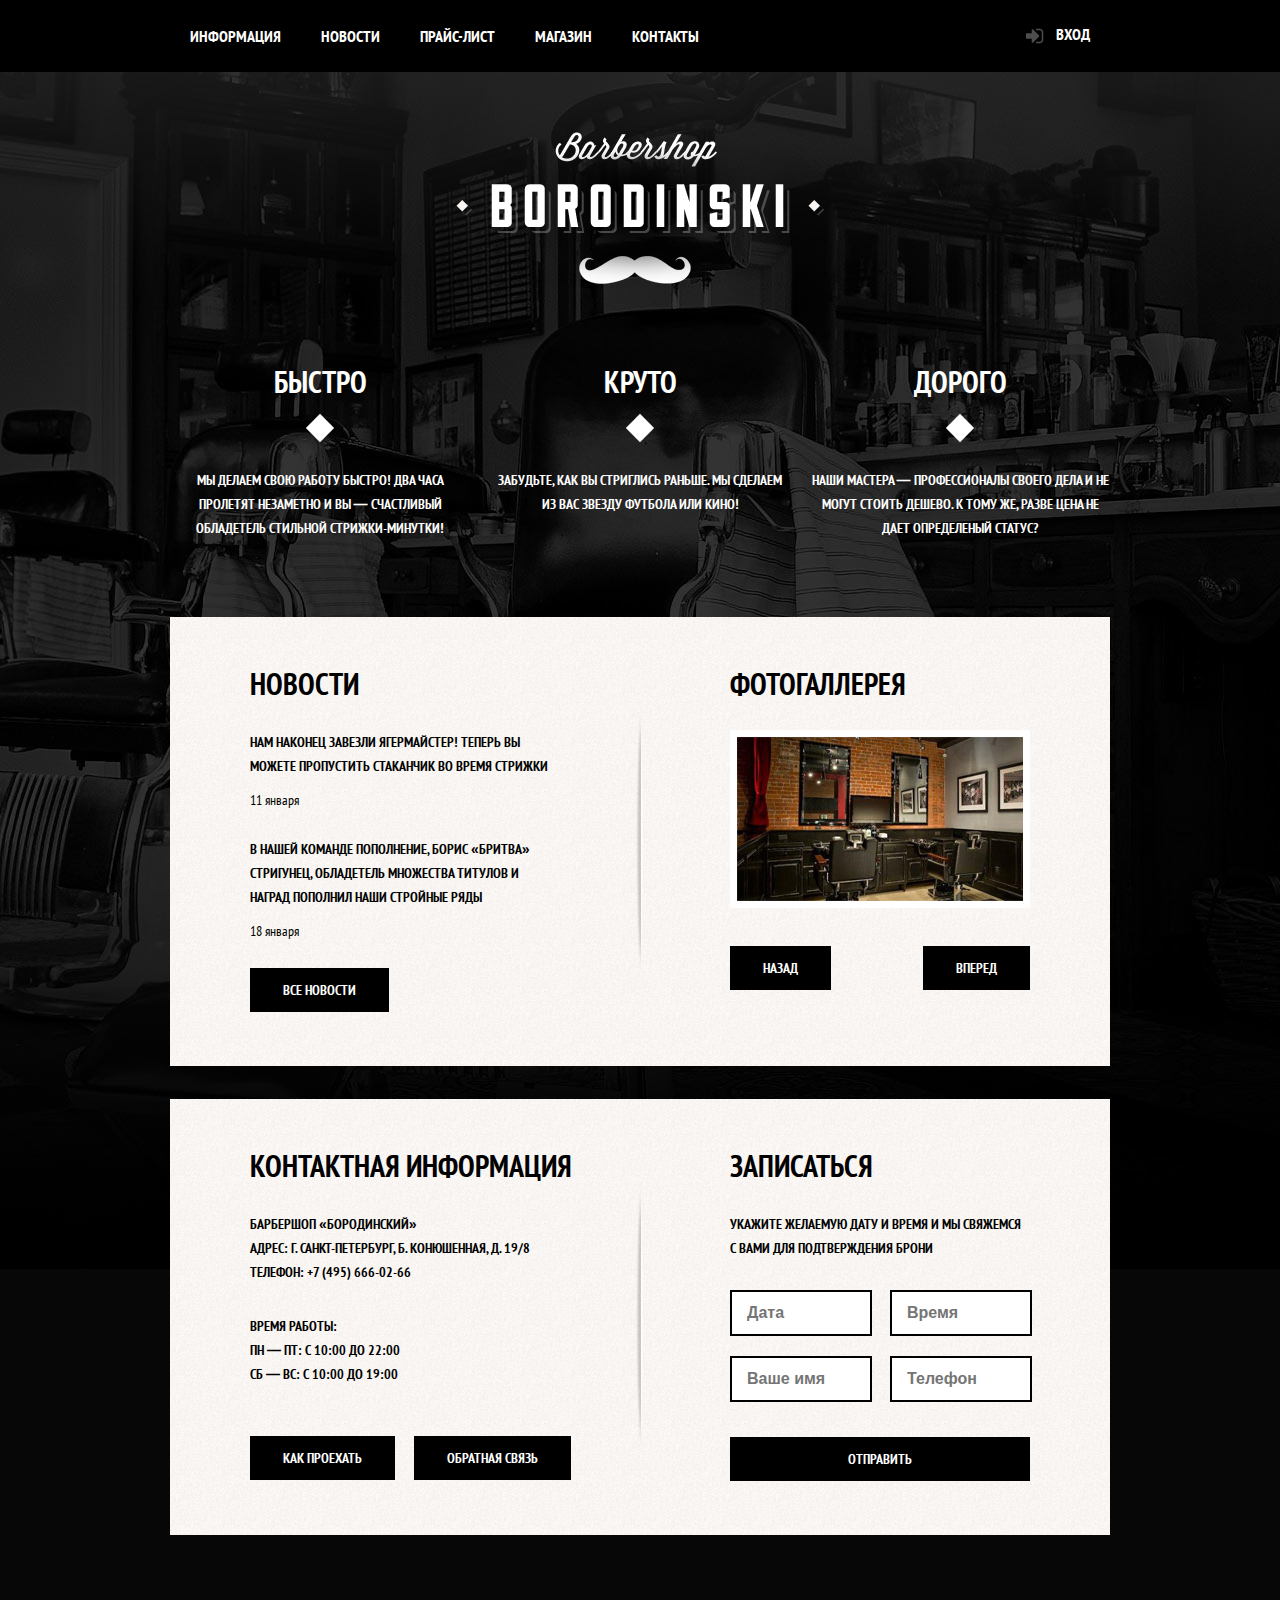
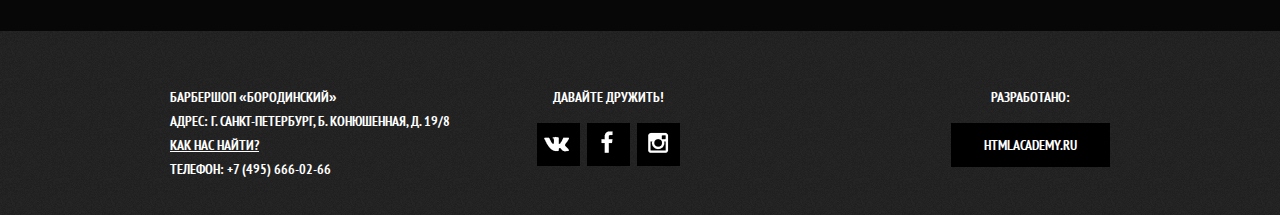
<file: index.html>
<!DOCTYPE html>
<html>
	<head>
	<meta charset="utf-8">
	<title>Барбершоп "Бородинский"</title>
	<link href="normalize.css" rel="stylesheet">
	<link href="style.css" rel="stylesheet">

	</head>
	<body>
		<header class="main-header">
			<div class="container">
				<nav class="main-navigation">
					<ul>
						<li>
							<a href="#">Информация</a>
						</li>
						<li>
							<a href="#">Новости</a>
						</li>
						<li>
							<a href="price.html">Прайс-лист</a>
						</li>
						<li>
							<a href="shop.html">Магазин</a>
						</li>
						<li>
							<a href="#">Контакты</a>
						</li>
					</ul>
				</nav>
				<div class="user-block">
				<a href="#" class="login">Вход</a>
				</div>
			</div>
		</header>
		<main class="container">
			<div class="index-logo">
				<img src="img/index-logo.png" width="368" height="204" alt="logo">
			</div>
			<section class="features">
				<div class="features-item">
				<b class="features-name">Быстро</b>
				<p>МЫ ДЕЛАЕМ СВОЮ РАБОТУ БЫСТРО! ДВА ЧАСА ПРОЛЕТЯТ НЕЗАМЕТНО И ВЫ — СЧАСТЛИВЫЙ ОБЛАДЕТЕЛЬ СТИЛЬНОЙ СТРИЖКИ-МИНУТКИ!</p>
				</div>
				<div class="features-item">
				<b class="features-name">Круто</b>
				<p>ЗАБУДЬТЕ, КАК ВЫ СТРИГЛИСЬ РАНЬШЕ.
МЫ СДЕЛАЕМ ИЗ ВАС ЗВЕЗДУ ФУТБОЛА ИЛИ КИНО!</p>
				</div>
				<div class="features-item">
				<b class="features-name">Дорого</b>
				<p>НАШИ МАСТЕРА — ПРОФЕССИОНАЛЫ СВОЕГО ДЕЛА И НЕ МОГУТ СТОИТЬ ДЕШЕВО. К ТОМУ ЖЕ, РАЗВЕ ЦЕНА НЕ ДАЕТ ОПРЕДЕЛЕНЫЙ СТАТУС?</p>
				</div>
			</section>
			<div class="index-content">
				<div class="index-content-left">
					<h2 class="index-content-title">Новости</h2>
					<ul class="news-preview">
						<li>
							<p>НАМ НАКОНЕЦ ЗАВЕЗЛИ ЯГЕРМАЙСТЕР! ТЕПЕРЬ ВЫ МОЖЕТЕ ПРОПУСТИТЬ СТАКАНЧИК ВО ВРЕМЯ СТРИЖКИ</p>
							<time datetime="2016-01-11">11 января</time>
						</li>
						<li>
							<p>В НАШЕЙ КОМАНДЕ ПОПОЛНЕНИЕ, БОРИС «БРИТВА» СТРИГУНЕЦ, ОБЛАДЕТЕЛЬ МНОЖЕСТВА ТИТУЛОВ И НАГРАД ПОПОЛНИЛ НАШИ СТРОЙНЫЕ РЯДЫ</p>
							<time datetime="2016-01-18">18 января</time>
						</li>
					</ul>
					<a href="#" class="btn" >Все новости</a>
				</div>
				<div class="index-content-right">
					<h2 class="index-content-title">Фотогаллерея</h2>
					<div class="gallery ">
					<figure class="gallery-content">
						<a href="#"><img src="img/index-photo.jpg" width="286" height="164" alt=""></a>
						
					</figure>
					<button type="button" class="btn gallery-prev">Назад</button>
					<button type="button" class="btn gallery-next">Вперед</button> 
					</div>
				</div>
			</div>
			<div class="index-content">
				<div class="index-content-left">
					<h2 class="index-content-title">Контактная информация</h2>
					<div class="index-contact">
					<p>
					БАРБЕРШОП «БОРОДИНСКИЙ» <br>
					АДРЕС: Г. САНКТ-ПЕТЕРБУРГ, Б. КОНЮШЕННАЯ, Д. 19/8 <br>
					ТЕЛЕФОН: +7 (495) 666-02-66
					</p>
					<p class="ll">
					ВРЕМЯ РАБОТЫ: <br>
					ПН — ПТ: С 10:00 ДО 22:00 <br>
					СБ — ВС: С 10:00 ДО 19:00
					</p>
					</div>
					<a href="#" class="btn" id="button-map">Как проехать</a>
					<a href="#" class="btn" >Обратная связь</a>
				</div>
				<div class="index-content-right">
					<h2 class="index-content-title">Записаться</h2>
					<p>УКАЖИТЕ ЖЕЛАЕМУЮ ДАТУ И ВРЕМЯ И МЫ СВЯЖЕМСЯ С ВАМИ ДЛЯ ПОДТВЕРЖДЕНИЯ БРОНИ</p>
					<form class="appointment-form" action="" method="post">
						<input type="text" name="date" value="" placeholder="Дата">
						<input type="text" name="time" value="" placeholder="Время">
						<input type="text" name="name" value="" placeholder="Ваше имя">
						<input type="tel" name="phone" value="" placeholder="Телефон">
						<button type="submit" class="btn">Отправить</button>
					</form>
				</div>
			</div>
		</main>
		<footer class="footer main-footer">
			<div class="container">
				<section class="footer-contacts">
				БАРБЕРШОП «БОРОДИНСКИЙ» <br>
				АДРЕС: Г. САНКТ-ПЕТЕРБУРГ, Б. КОНЮШЕННАЯ, Д. 19/8 <br>
				<a href="#">КАК НАС НАЙТИ?</a> <br>
				ТЕЛЕФОН: +7 (495) 666-02-66
				</section>
				<section class="footer-social">
				<p>Давайте дружить!</p>
				<a class="social-btn social-btn-vk" href="#"></a>
				<a class="social-btn social-btn-fb" href="#"></a>
				<a class="social-btn social-btn-inst" href="#"></a>
				</section>
				<section class="footer-copyright">
				<p>Разработано:</p>
				<a class="btn" href="#">Htmlacademy.ru</a>
				</section>
			</div>
		</footer>
		<div class="modal-content">
			<button type="button" class="modal-content-close" title="Закрыть">Закрыть</button>
			<h2 class="modal-content-title">ЛИЧНЫЙ КАБИНЕТ</h2>
			<p>ВВедите пожалуйста свой логин и пароль</p>
			<form class="login-form" action="#">
				<input type="text" name="login" value="" placeholder="Логин" class="icon-user">
				<input type="password" name="password" value="" placeholder="Пароль" class="icon-password">
				<label for="rememberid" class="shop-checkbox login-checkbox"><input id="rememberid" name="remember" type="checkbox" value=""><span class="checkbox-indicator"></span>Запомнить меня</label>
				<a class="forgot-pass" href="#">Забыл пароль</a>
				<button class="btn">Войти</button>
			</form>
		</div>
		
		<div class="modal-content-map">
			<button type="button" class="modal-content-close" title="Закрыть">Закрыть</button>
			<iframe src="https://www.google.com/maps/embed?pb=!1m18!1m12!1m3!1d1998.59894241237!2d30.32089461568238!3d59.93879686904838!2m3!1f0!2f0!3f0!3m2!1i1024!2i768!4f13.1!3m3!1m2!1s0x4696310fca5ba729%3A0xea9c53d4493c879f!2z0JHQvtC70YzRiNCw0Y8g0JrQvtC90Y7RiNC10L3QvdCw0Y8g0YPQuy4sIDE5LCDQodCw0L3QutGCLdCf0LXRgtC10YDQsdGD0YDQsywgMTkxMTg2!5e0!3m2!1sru!2sru!4v1506169071640" width="766" height="561" frameborder="0" style="border:0" allowfullscreen></iframe>
		</div>
		<div class="modal-overlay"></div>
			<script src="js/script.js"></script>
	</body>
</html>
</file>
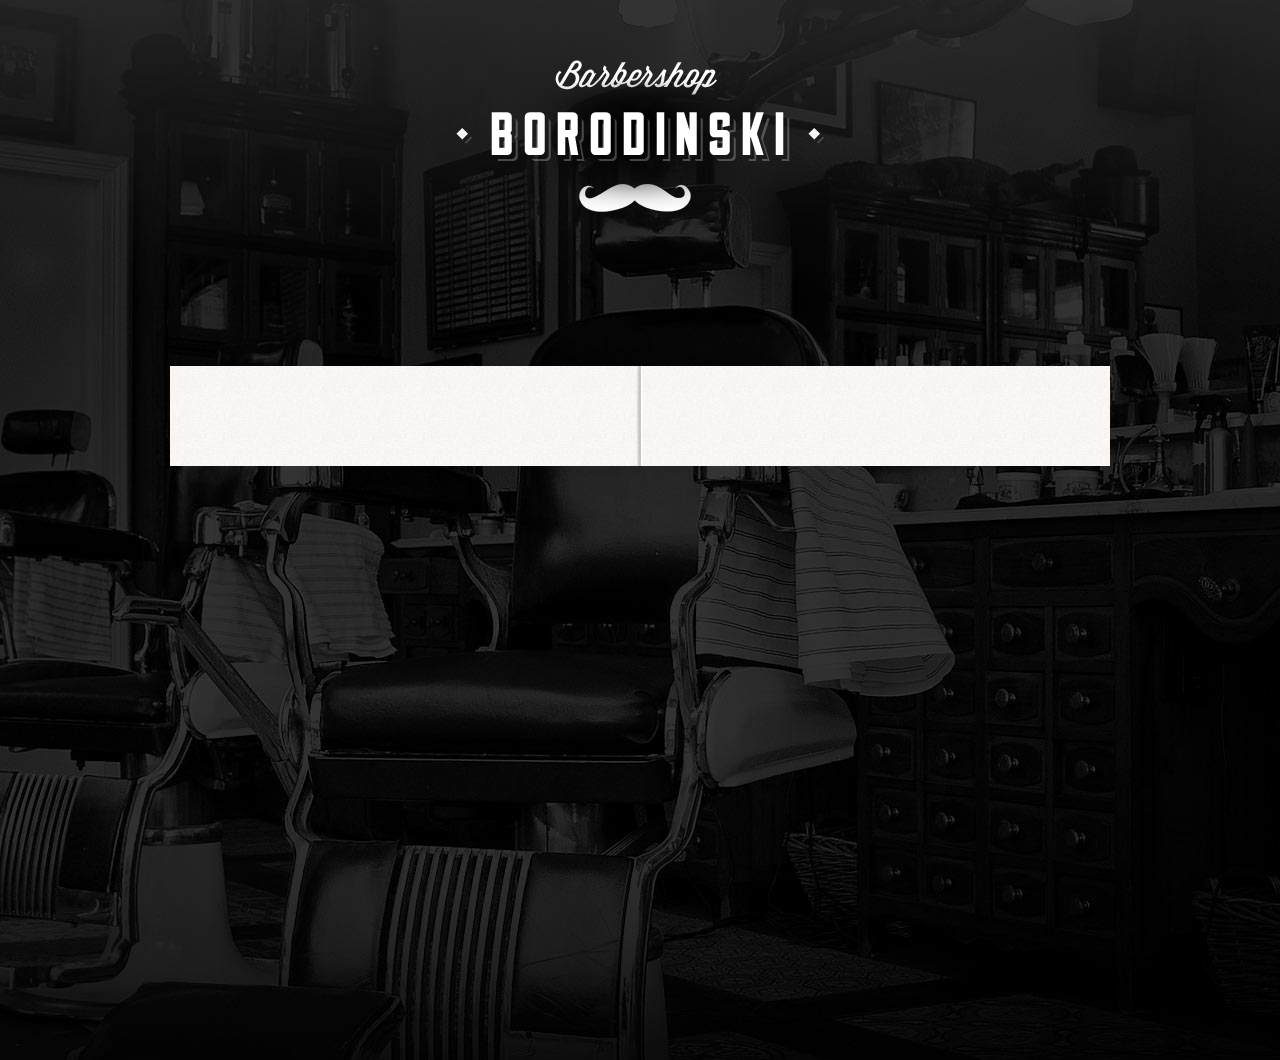
<file: index2.html>
<!DOCTYPE html>
<html>
<head>
	<meta charset="utf-8">
	<title>Барбершоп "Бородинский"</title>
	<link href="style.css" rel="stylesheet">
	</head>
	<body>
		<header class="main-header">
			<div class="container">
				<nav class="main-navigation">
					
				</nav>
				<div class="user-block">
				
				</div>
			</div>
		</header>
		<main class="container">
			<div class="index-logo">
				<img src="img/index-logo.png" width="368" height="204" alt="logo">
			</div>
			<section class="features">
				<div class="features-item">
				
				</div>
				<div class="features-item">
				
				</div>
				<div class="features-item">
				
				</div>
			</section>
			<div class="index-content">
				<div class="index-content-left">
					
				</div>
				<div class="index-content-right">
					
				</div>
			</div>
		</main>
	</body>	
</html>
</file>
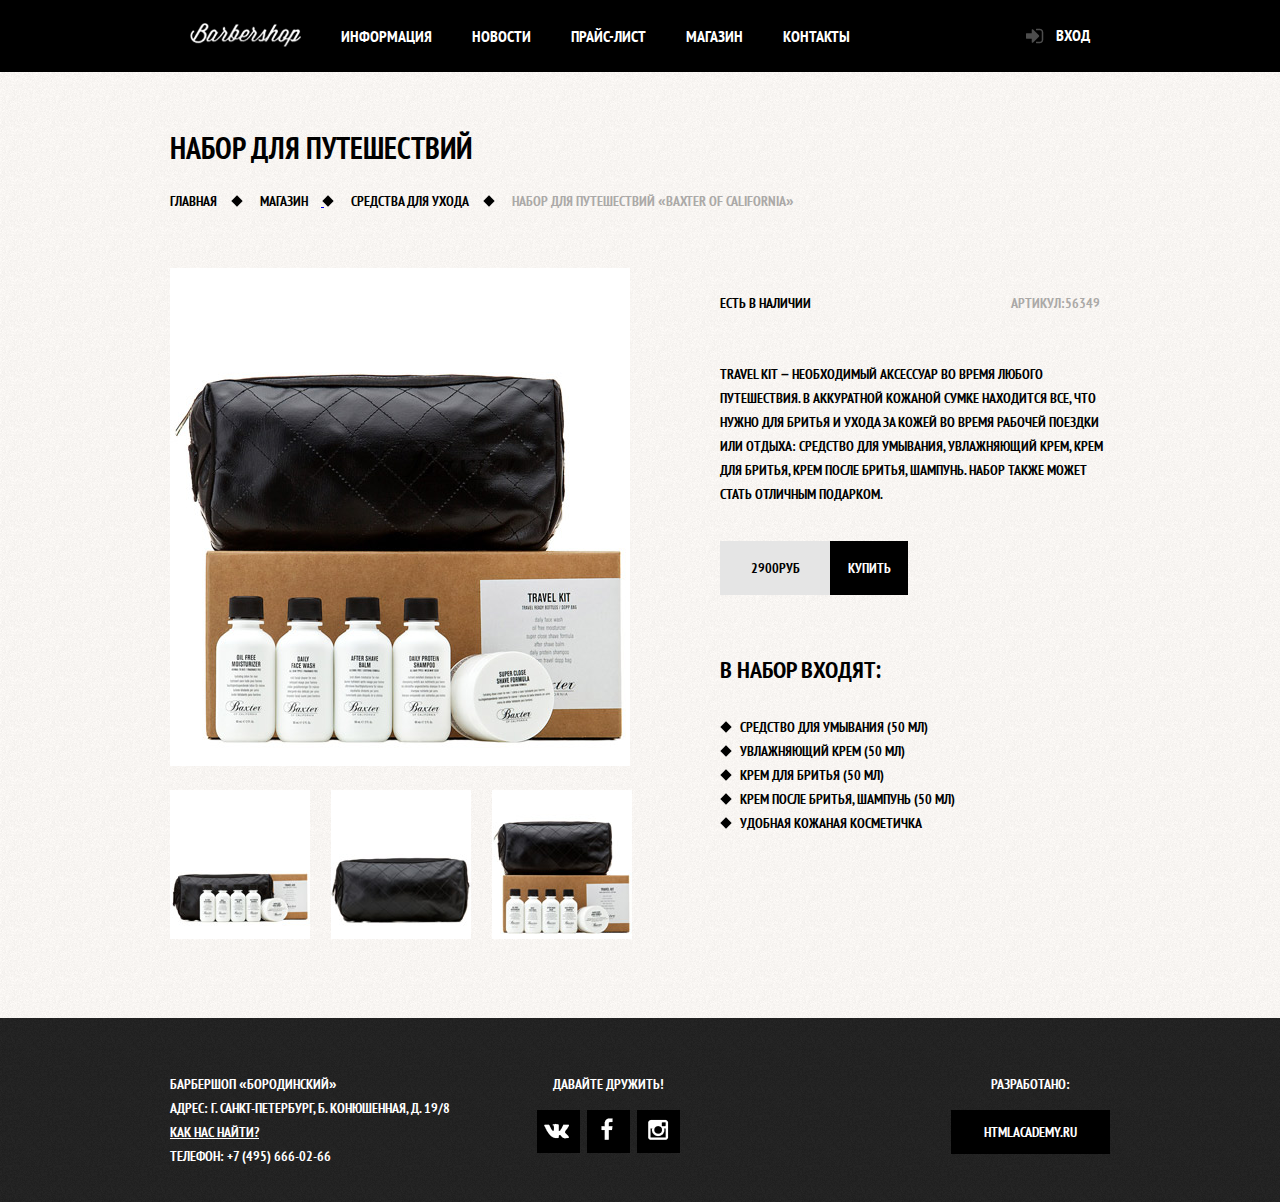
<file: item.html>
<!DOCTYPE html>
<html>
	<html>
	<head>
	<meta charset="utf-8">
	<title>Барбершоп "Бородинский"</title>
	<link href="style.css" rel="stylesheet">
	</head>
	<body class="inner-page">
		<header class="main-header">
			<div class="container">
				<nav class="main-navigation">
				<a href="index.html" class="navigation-logo"><img src="img/item-logo.png" width="111" height="24"></a>
				<ul>
					<li>
						<a href="#">Информация</a>
					</li>
					<li>
						<a href="#">Новости</a>
					</li>
					<li>
						<a href="price.html">Прайс-лист</a>
					</li>
					<li>
						<a href="shop.html">Магазин</a>						
					</li>
					<li>
						<a href="#">Контакты</a>
					</li>
				</ul>
				</nav>
				<div class="user-block">
				<a href="#" class="login">Вход</a>
				</div>
			</div>
		</header>
		<main class="container">
		<div class="inner-page-title">
				<h1>Набор  для путешествий</h1>
				<ul class="breadcrumbs">
					<li>
						<a href="index.html">Главная</a>
					</li>
					<li >
						<a href="shop.html">Магазин</span>
					</li>
					<li>
						<a href="shop.html">Средства для ухода</a>
					</li>
					<li class="current">
						набор для путешествий «Baxter of California»
					</li>
				</ul>
			</div>
			<div class="inner-content">
				<div class="inner-content-left inner-content-left-item">
				<div class="inner-content-block">
					<img class="item-photo item-photo-big" src="img/item-big.jpg">
					<img class="item-photo item-photo-small" src="img/small-1.jpg">
					<img class="item-photo item-photo-small" src="img/small-2.jpg">
					<img class="item-photo item-photo-small" src="img/small-3.jpg">
					</div>
				</div>
				<div class="inner-content-right inner-content-right-item">
				
					<div class="item-info">
						<span class="item-available">Есть в наличии</span>
						<span class="item-code">Артикул:56349</span>
					</div>
						<p>Travel Kit – необходимый аксессуар во время любого путешествия. 
						В аккуратной кожаной сумке находится все, что нужно для бритья и ухода за кожей во время рабочей поездки или отдыха: 
						средство для умывания, увлажняющий крем, крем для бритья, крем после бритья, шампунь. 
						Набор также может стать отличным подарком.</p>
					<div class="btn-item">
						<span class="price">2900руб</span>
						<a href="#"  class="btn btn-buy">Купить</a>
					</div>
				
					
						<h2  class="inner-content-title">В набор входят:</h2>
						<ul class="inner-custom-ul small-custom-ul">
							<li >Средство для умывания (50 мл)</li>
							<li >Увлажняющий крем (50 мл)</li>
							<li >Крем для бритья (50 мл)</li>
							<li >Крем после бритья, шампунь (50 мл)</li>
							<li >Удобная кожаная косметичка</li>
						</ul>
				
					
				</div>
			</div>
		</main>
		<footer class="footer">
			<div class="container">
				<section class="footer-contacts">
				БАРБЕРШОП «БОРОДИНСКИЙ» <br>
				АДРЕС: Г. САНКТ-ПЕТЕРБУРГ, Б. КОНЮШЕННАЯ, Д. 19/8 <br>
				<a href="#">КАК НАС НАЙТИ?</a> <br>
				ТЕЛЕФОН: +7 (495) 666-02-66
				</section>
				<section class="footer-social">
				<p>Давайте дружить!</p>
				<a class="social-btn social-btn-vk" href="#"></a>
				<a class="social-btn social-btn-fb" href="#"></a>
				<a class="social-btn social-btn-inst" href="#"></a>
				</section>
				<section class="footer-copyright">
				<p>Разработано:</p>
				<a class="btn" href="#">Htmlacademy.ru</a>
				</section>
			</div>
		</footer>
	</body>
</html>
</file>
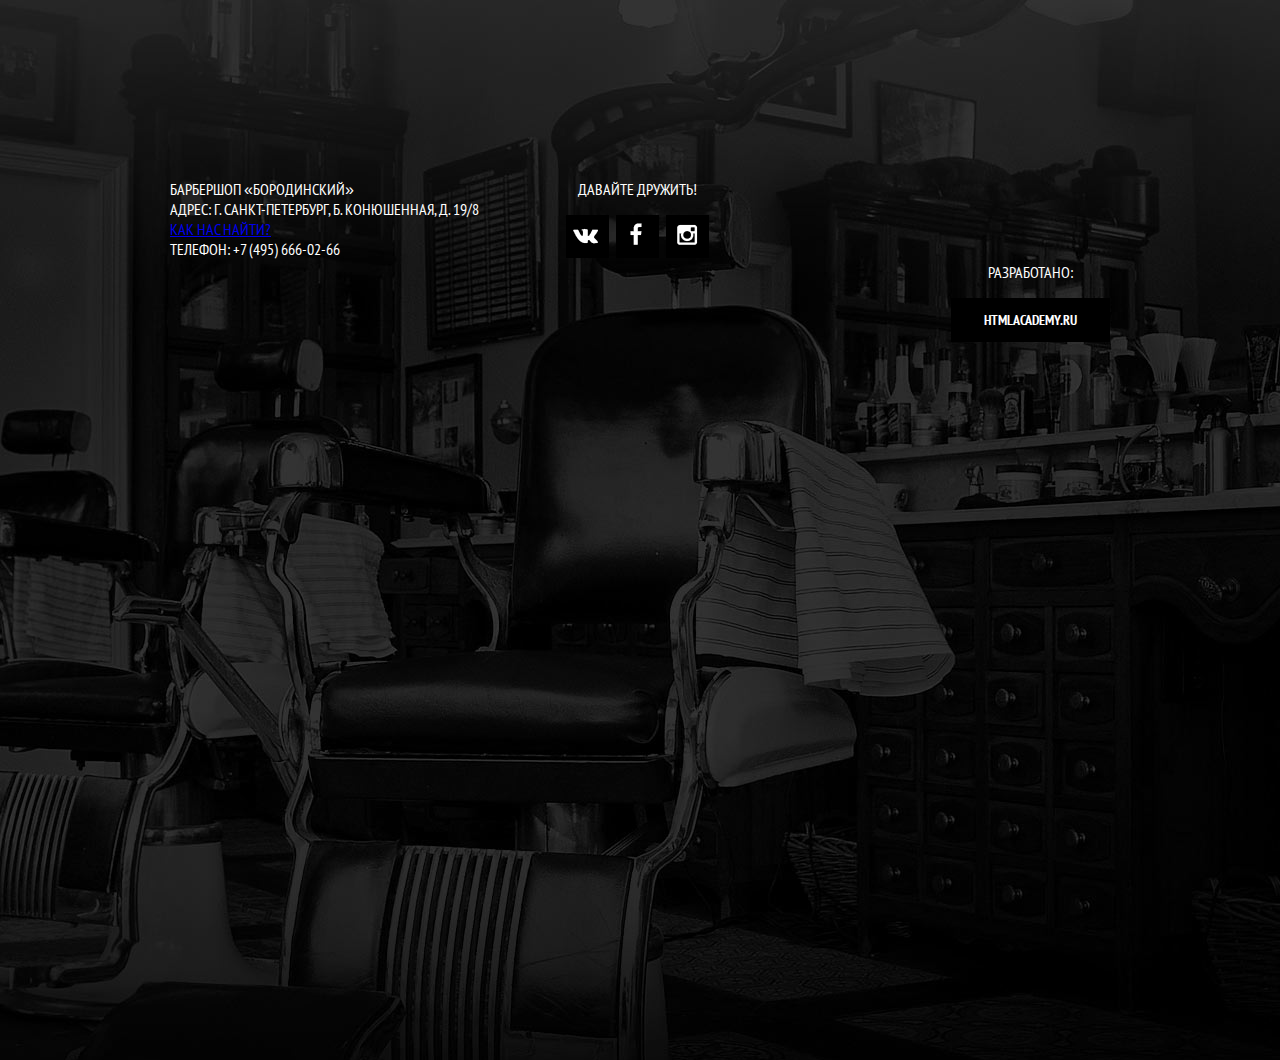
<file: item2.html>
<!DOCTYPE html>
<html>
	<head>
	<meta charset="utf-8">
	<title>Барбершоп "Бородинский"</title>
	<link href="style.css" rel="stylesheet">
	</head>
	<body>
		<header class="main-header">
			<div class="container">
				
				<nav class="main-navigation">
					
				</nav>
				<div class="user-block">
				
				</div>
			</div>
		</header>
		<main class="container">
			<div class="pre-content">
				
				
			</div>
			<div class="item-content">
				<div class="item-content-left">
					
				</div>
				<div class="item-content-right">
					<div class="item-info">
						
					
					</div>
					<div class="item-contains">
					
					</div>
					
				</div>
			</div>
		</main>
		<footer class="main-footer item-footer">
			<div class="container">
				<section class="footer-contacts">
				БАРБЕРШОП «БОРОДИНСКИЙ» <br>
				АДРЕС: Г. САНКТ-ПЕТЕРБУРГ, Б. КОНЮШЕННАЯ, Д. 19/8 <br>
				<a href="#">КАК НАС НАЙТИ?</a> <br>
				ТЕЛЕФОН: +7 (495) 666-02-66
				</section>
				<section class="footer-social">
				<p>Давайте дружить!</p>
				<a class="social-btn social-btn-vk" href="#"></a>
				<a class="social-btn social-btn-fb" href="#"></a>
				<a class="social-btn social-btn-inst" href="#"></a>
				</section>
				<section class="footer-copyright">
				<p>Разработано:</p>
				<a class="btn" href="#">Htmlacademy.ru</a>
				</section>
			</div>
		</footer>
	</body>
</html>
</file>
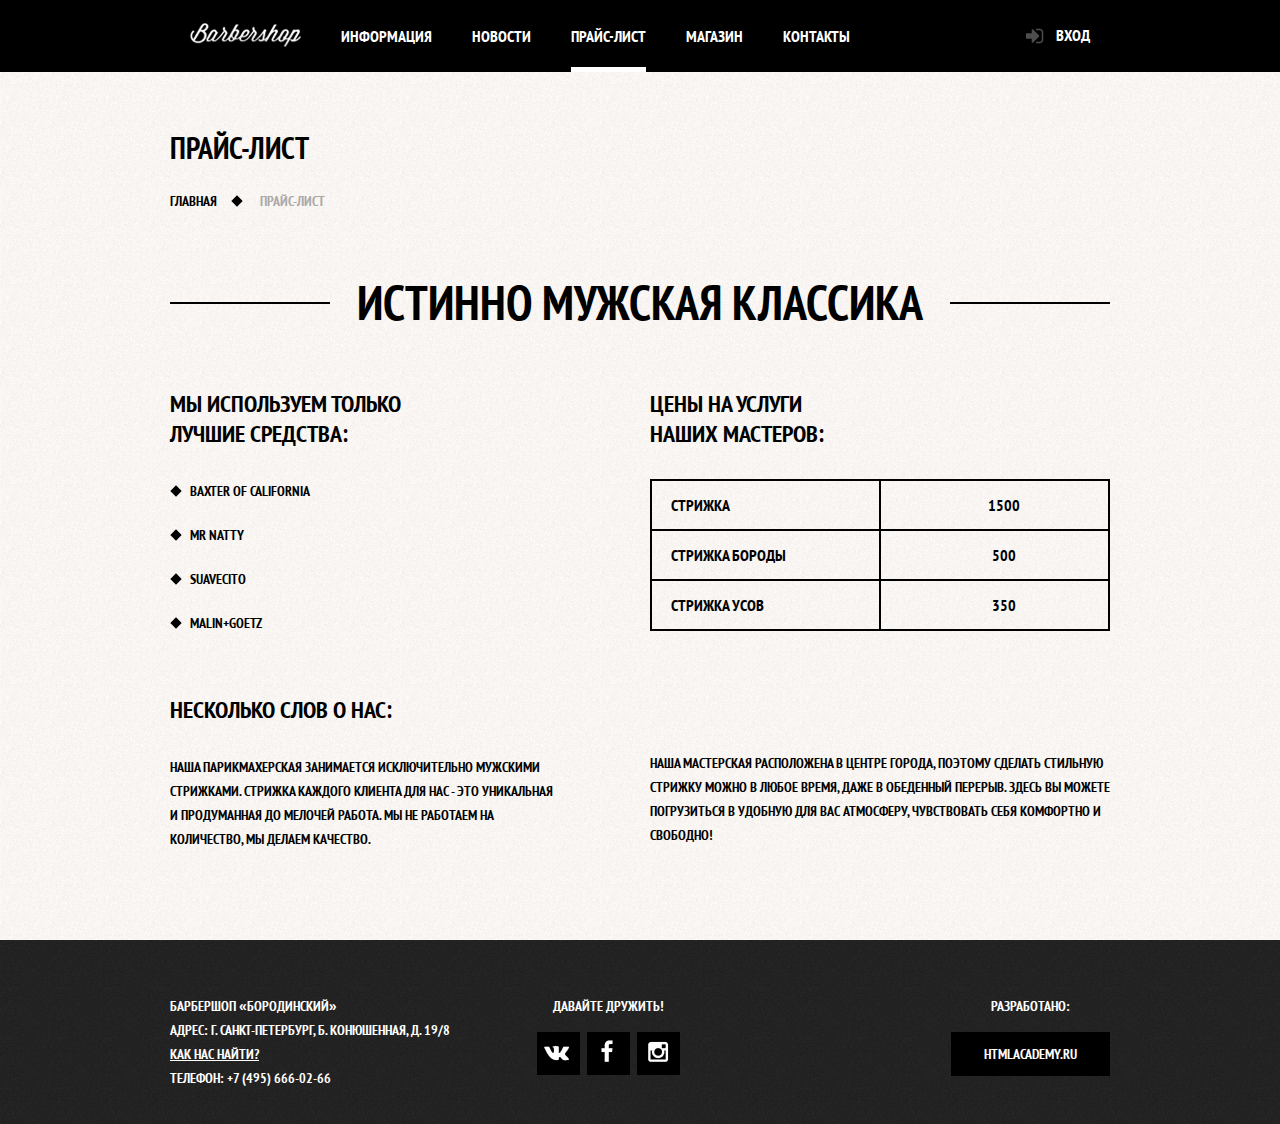
<file: price.html>
<!DOCTYPE html>
<html>
	<head>
	<meta charset="utf-8">
	<title>Барбершоп "Бородинский"</title>
	<link href="style.css" rel="stylesheet">
	</head>
	<body class="inner-page">
		<header class="main-header">
			<div class="container">
				<nav class="main-navigation">
				<a href="index.html" class="navigation-logo"><img src="img/item-logo.png" width="111" height="24"></a>
				<ul>
					<li>
						<a href="#">Информация</a>
					</li>
					<li>
						<a href="#">Новости</a>
					</li>
					<li class="active">
						<span >Прайс-лист</span>
					</li>
					<li>
						<a href="shop.html">Магазин</a>						
					</li>
					<li>
						<a href="#">Контакты</a>
					</li>
				</ul>
				</nav>
				<div class="user-block">
				<a href="#" class="login">Вход</a>
				</div>
			</div>
		</header>
		<main class="container">
			<div class="inner-page-title">
				<h1>Прайс-лист</h1>
				<ul class="breadcrumbs">
					<li>
						<a href="index.html">Главная</a>
					</li>
					<li class="current">
						Прайс-лист
					</li>
				</ul>
			</div>
			<div class="inner-content">
				<div class="big-heading">
					<h2>Истинно мужская классика</h2>
				</div>
				<div class="inner-content-left">
			
						<h2 class="inner-content-title">МЫ ИСПОЛЬЗУЕМ ТОЛЬКО <br>ЛУЧШИЕ СРЕДСТВА:</h2>
					<ul class="inner-custom-ul">
						<li>Baxter of California</li>
						<li>Mr Natty</li>
						<li>Suavecito</li>
						<li>Malin+Goetz</li>
					</ul>
					
					
						<h2 class="inner-content-title">НЕСКОЛЬКО СЛОВ О НАС:</h2>
						<p>Наша парикмахерская занимается исключительно мужскими стрижками. 
						Стрижка каждого клиента для нас - это уникальная и продуманная до мелочей работа.
						Мы не работаем на количество, мы делаем качество.</p>
				
				</div>
				<div class="inner-content-right">
				
					<h2 class="inner-content-title">ЦЕНЫ НА УСЛУГИ<br> НАШИХ МАСТЕРОВ:</h2>
					<table class="page-table">
						<tr><td>СТРИЖКА</td><td>1500</td></tr>
						<tr><td>СТРИЖКА бороды</td><td>500</td></tr>
						<tr><td>СТРИЖКА усов</td><td>350</td></tr>
					</table>
					<p>Наша мастерская расположена в центре города, поэтому сделать стильную стрижку можно в любое время, 
					даже в обеденный перерыв. Здесь вы можете погрузиться в удобную для вас атмосферу, чувствовать 
					себя комфортно и свободно!</p>
					
				</div>
			</div>
		</main>
		<footer class="footer">
			<div class="container">
				<section class="footer-contacts">
				БАРБЕРШОП «БОРОДИНСКИЙ» <br>
				АДРЕС: Г. САНКТ-ПЕТЕРБУРГ, Б. КОНЮШЕННАЯ, Д. 19/8 <br>
				<a href="#">КАК НАС НАЙТИ?</a> <br>
				ТЕЛЕФОН: +7 (495) 666-02-66
				</section>
				<section class="footer-social">
				<p>Давайте дружить!</p>
				<a class="social-btn social-btn-vk" href="#"></a>
				<a class="social-btn social-btn-fb" href="#"></a>
				<a class="social-btn social-btn-inst" href="#"></a>
				</section>
				<section class="footer-copyright">
				<p>Разработано:</p>
				<a class="btn" href="#">Htmlacademy.ru</a>
				</section>
			</div>
		</footer>
	</body>
</html>
</file>
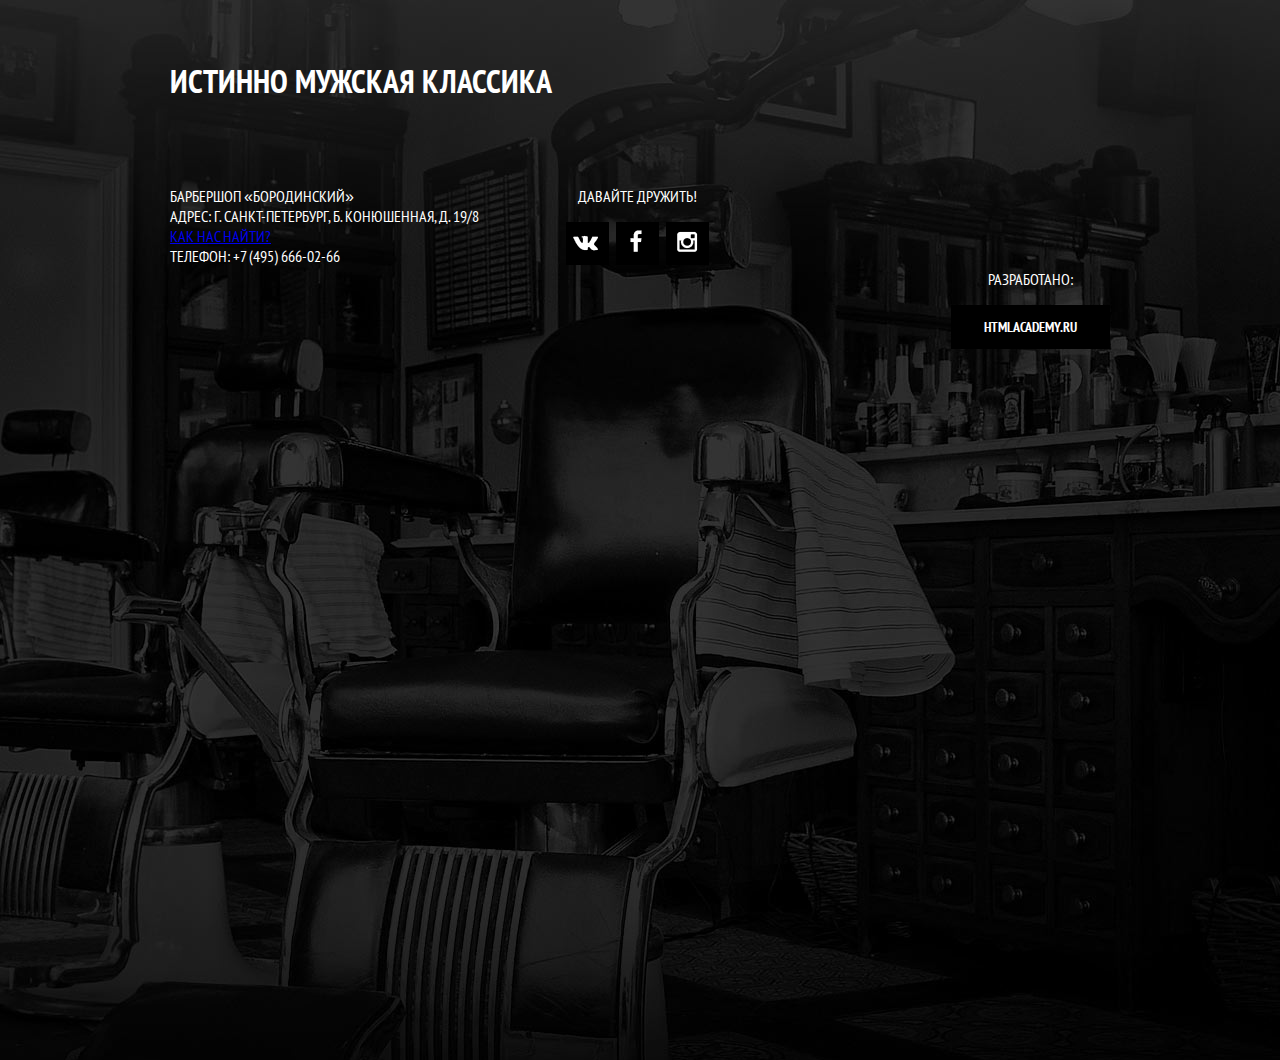
<file: price2.html>
<!DOCTYPE html>
<html>
	<head>
	<meta charset="utf-8">
	<title>Барбершоп "Бородинский"</title>
	<link href="style.css" rel="stylesheet">
	</head>
	<body>
		<header class="main-header">
			<div class="container">
				<nav class="main-navigation">
					
				</nav>
				<div class="user-block">
			
				</div>
			</div>
		</header>
		<main class="container">
		<div class="pre-content">
				
				
			</div>
			<div class="price-content">
				
				<h1 class="price-content-title">Истинно мужская классика</h1>
				<div class="price-content-left">
					
				</div>
				<div class="price-content-right">
					
				</div>
			</div>
		</main>
		<footer class="main-footer price-footer">
			<div class="container">
				<section class="footer-contacts">
				БАРБЕРШОП «БОРОДИНСКИЙ» <br>
				АДРЕС: Г. САНКТ-ПЕТЕРБУРГ, Б. КОНЮШЕННАЯ, Д. 19/8 <br>
				<a href="#">КАК НАС НАЙТИ?</a> <br>
				ТЕЛЕФОН: +7 (495) 666-02-66
				</section>
				<section class="footer-social">
				<p>Давайте дружить!</p>
				<a class="social-btn social-btn-vk" href="#"></a>
				<a class="social-btn social-btn-fb" href="#"></a>
				<a class="social-btn social-btn-inst" href="#"></a>
				</section>
				<section class="footer-copyright">
				<p>Разработано:</p>
				<a class="btn" href="#">Htmlacademy.ru</a>
				</section>
			</div>
		</footer>
	</body>
</html>
</file>
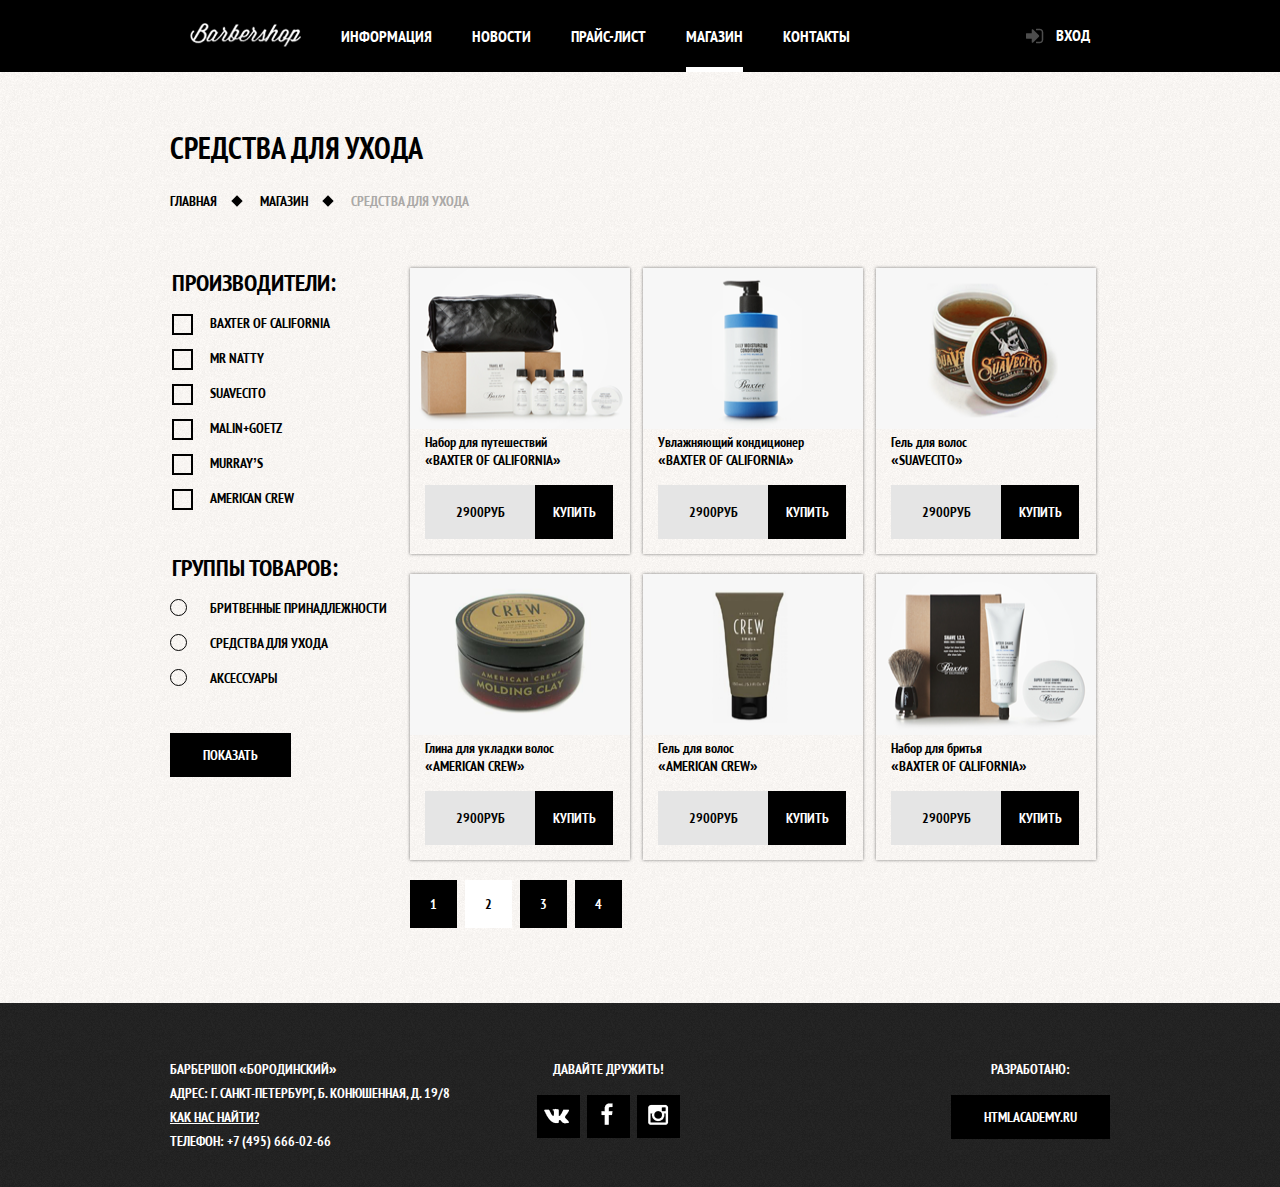
<file: shop.html>
<!DOCTYPE html>
<html>
	<html>
	<head>
	<meta charset="utf-8">
	<title>Барбершоп "Бородинский"</title>
	<link href="style.css" rel="stylesheet">
	</head>
	<body class="inner-page">
		<header class="main-header">
			<div class="container">
				<nav class="main-navigation">
				<a href="index.html" class="navigation-logo"><img src="img/item-logo.png" width="111" height="24"></a>
				<ul>
					<li>
						<a href="#">Информация</a>
					</li>
					<li>
						<a href="#">Новости</a>
					</li>
					<li>
						<a href="price.html">Прайс-лист</a>
					</li>
					<li class="active">
						<span >Магазин</span>
					</li>
					<li>
						<a href="#">Контакты</a>
					</li>
				</ul>
				</nav>
				<div class="user-block">
				<a href="#" class="login">Вход</a>
				</div>
			</div>
		</header>
		<main class="container">
		<div class="inner-page-title">
				<h1>Средства для ухода</h1>
				<ul class="breadcrumbs">
					<li>
						<a href="index.html">Главная</a>
					</li>
					<li >
						<a href="">Магазин</a>
					</li>
					<li class="current">
						Средства для ухода
					</li>
				</ul>
			</div>
			<div class="inner-content">
			
				<div class="inner-content-left  shop-content-left">
					<form>
						<legend class="inner-content-title">Производители:</legend>
						<ul class="checkbox-custom-ul">
							<li><label for="baxterid" class="shop-checkbox"><input id="baxterid" name="baxter" type="checkbox" value=""><span class="checkbox-indicator"></span>baxter of california</label></li>
							<li><label class="shop-checkbox"><input name="mr" type="checkbox" value=""><span class="checkbox-indicator"></span>Mr Natty</label></li>
							<li><label class="shop-checkbox"><input name="Suavecito" type="checkbox" value=""><span class="checkbox-indicator"></span>Suavecito</label></li>
							<li><label class="shop-checkbox"><input name="Malin" type="checkbox" value=""><span class="checkbox-indicator"></span>Malin+Goetz</label></li>
							<li><label class="shop-checkbox"><input name="Murray" type="checkbox" value=""><span class="checkbox-indicator"></span>Murray’s</label></li>
							<li><label class="shop-checkbox"><input name="American" type="checkbox" value=""><span class="checkbox-indicator"></span>American Crew</label></li>
						</ul>
		
						
						<legend class="inner-content-title">Группы товаров:</legend>
						<ul class="checkbox-custom-ul">
							<li><label class="shop-radio"><input id="" type="radio" value="" name="1"><span  class="radio-indicator"></span>Бритвенные принадлежности</label></li>
							<li><label class="shop-radio"><input id="" type="radio" value="" name="1"><span  class="radio-indicator" ></span>Средства для ухода</label></li>
							<li><label class="shop-radio"><input id="" type="radio" value="" name="1"><span  class="radio-indicator"></span>Аксессуары</label></li>
						</ul>
						<button type="submit" class="btn">Показать</button>
						
					</form>
				</div>
				<div class="inner-content-right shop-content-right">
					<article class="shop-item">
						<img src="img/shop-1-1.png" width="220" height="167">
						<a class="shop-item-title">
							<span class="category">Набор для путешествий</span>
							<span class="title">«Baxter of California»</span>
						</a>
						<div class="btn-shop">
							<span class="price">2900руб</span>
							<a href="#"  class="btn btn-buy">Купить</a>
						</div>
					</article>
					<article class="shop-item">
							<img src="img/shop-1-2.png" width="220" height="167">
						<a class="shop-item-title">
							<span class="category">Увлажняющий кондиционер </span>
							<span class="title">«Baxter of California»</span>
						</a>
						<div class="btn-shop">
							<span class="price">2900руб</span>
							<a href="#"  class="btn btn-buy">Купить</a>
						</div>
					</article>
					<article class="shop-item">
						<img src="img/shop-1-3.png" width="220" height="167">
						<a class="shop-item-title">
							<span class="category">Гель для волос</span>
							<span class="title">«SUAVECITO»</span>
						</a>
						<div class="btn-shop">
							<span class="price">2900руб</span>
							<a href="#"  class="btn btn-buy">Купить</a>
						</div>
					</article>
					<article class="shop-item">
							<img src="img/shop-2-1.png" width="220" height="167">
						<a class="shop-item-title">
							<span class="category">Глина для укладки волос</span>
							<span class="title">«American crew»</span>
						</a>
						<div class="btn-shop">
							<span class="price">2900руб</span>
							<a href="#"  class="btn btn-buy">Купить</a>
						</div>
					</article>
					<article class="shop-item">
							<img src="img/shop-2-2.png" width="220" height="167">
						<a class="shop-item-title">
							<span class="category"> Гель для волос</span>
							<span class="title">«AMERICAN CREW»</span>
						</a>
						<div class="btn-shop">
							<span class="price">2900руб</span>
							<a href="#"  class="btn btn-buy">Купить</a>
						</div>
					</article>
					<article class="shop-item">
							<img src="img/shop-2-3.png" width="220" height="167">
						<a class="shop-item-title">
							<span class="category">Набор для бритья</span>
							<span class="title">«Baxter of California»</span>
						</a>
						<div class="btn-shop">
							<span class="price">2900руб</span>
							<a href="#"  class="btn btn-buy">Купить</a>
						</div>
					</article>
					<div class="slider">
						<button class="slider-item">1</button>
						<button class="slider-item current">2</button>
						<button class="slider-item">3</button>
						<button class="slider-item">4</button>
					</div>
				</div>
				
			</div>
		</main>
		<footer class="footer">
			<div class="container">
				<section class="footer-contacts">
				БАРБЕРШОП «БОРОДИНСКИЙ» <br>
				АДРЕС: Г. САНКТ-ПЕТЕРБУРГ, Б. КОНЮШЕННАЯ, Д. 19/8 <br>
				<a href="#">КАК НАС НАЙТИ?</a> <br>
				ТЕЛЕФОН: +7 (495) 666-02-66
				</section>
				<section class="footer-social">
				<p>Давайте дружить!</p>
				<a class="social-btn social-btn-vk" href="#"></a>
				<a class="social-btn social-btn-fb" href="#"></a>
				<a class="social-btn social-btn-inst" href="#"></a>
				</section>
				<section class="footer-copyright">
				<p>Разработано:</p>
				<a class="btn" href="#">Htmlacademy.ru</a>
				</section>
			</div>
		</footer>
	</body>
</html>
</file>
<file: style.css>
@font-face {
font-weight: normal;
font-family: "PT Sans Narrow";
font-style: normal;
src: url("fonts/ptsansnarrow.woff2") format("woff2"), url("fonts/ptsansnarrow.woff") format("woff");
}

@font-face {
font-weight: 700;
font-family: "PT Sans Narrow";
font-style: normal;
src: url("fonts/ptsansnarrowbold.woff2") format("woff2"), url("fonts/ptsansnarrowbold.woff") format("woff");
}

html,
body {
	min-width:1122px;
	min-height:1060px;
	margin:0;
	padding:0;
}

body {
	background:#000000 url("img/body-bg.jpg") no-repeat center top;
	font-family: "PT Sans Narrow", "Arial", sans-serif;
	color:white;
	text-transform:uppercase;
}

.inner-page {
	background:#f5f2ef url("img/bg_contentblock.png") repeat;
	color:black;
}

.main-header {
	margin-bottom:60px;
	background-color:black;
	color:white;
}

.inner-page .main-header {
	margin-bottom:55px;
}

.container {
	padding-left: 10px;
	padding-right: 10px;
	width:940px;
	margin-left:auto;
	margin-right:auto;
}

.container::after {
	clear:both;
	content:"";
	display:table;
}

.main-navigation {
	width:750px;
	float:left;
}

.main-navigation ul {
	margin:0;
	padding:0;
	font-size:0;
}

.main-navigation li {
	display:inline-block;
	vertical-align:top;
	font-size:16px;
	line-height:20px;
}

.main-navigation a {
	text-decoration:none;
	font-weight:bold;
	color:white;
	text-transform:uppercase;
	padding:26px 20px;
	display:block;
}

.main-navigation a:hover {
	background:#242424;
}

.main-navigation .navigation-logo {
	width:111px;
	height:20px;
	float:left;
	padding-top:23px;
}

.main-navigation .navigation-logo img {
	width:111px;
	height:24px;
}

.main-navigation .navigation-logo:hover {
	background:none;
}

.main-navigation .active {
	position:relative;
}

.main-navigation .active::after {
	position:absolute;
	content:"";
	background:white;
	height:5px;
	bottom:0px;
	right:20px;
	left:20px;
}

.main-navigation .active span {
	font-weight:bold;
	text-transform:uppercase;
	padding:26px 20px;
	display:block;
}

.user-block {
	max-width:140px;
	float:right;
}

.login {
	text-decoration:none;
	font-weight:bold;
	color:white;
	text-transform:uppercase;
	display:inline-block;
	padding:25px 20px;
	padding-left:50px;
	vertical-align:top;
	position:relative;
	
}

.login:hover {
	background:#242424;
}

.login::before {
	content:"";
	position:absolute;
	top:28px;
	left:20px;
	width:18px;
	height:18px;
	background: url("img/icon-login.png") no-repeat 0 0;
	opacity:0.3;
}

.login:hover::before {
	opacity:1;
}

/*index*/

.index-logo {
	margin-top:0;
	margin-left:auto;
	margin-right:auto;
	width:368px;
	height:204px;
	margin-bottom:25px;
}

.index-logo img{
	width:368px;
	height:204px;
}


.features {
	margin-bottom:77px;
}

.features::after {
	clear:both;
	content:"";
	display:table;
	
}

.features-item {
	width:300px;
	float:left;
	margin-right:20px;
	
}

.features-item:last-child{
	margin-right:0;
}

.features-name {
	display:block;
	font-size:30px;
	line-height:42px;
	text-align:center;
	padding-bottom:35px;
	margin-bottom:30px;
	position:relative
}

.features-name::after {
	content:"";
	background-color:white;
	width:20px;
	height:20px;
	display:block;
	position:absolute;
	left:50%;
	bottom:0;
	margin-left:-10px;
	transform: rotate(45deg);
	
}


.features-item p {
	font-size:14px;
	line-height:24px;
	font-weight:bold;
	padding:0;
	margin:0;
	text-align:center;
}



.index-content {
	padding-top:46px;
	padding-bottom:54px;
	padding-left:80px;
	padding-right:0px;
	margin-bottom:33px;
	background: url("img/vertical-line.png") no-repeat 50% 50%, #f7f4f1 url("img/bg_contentblock.png");
	color:black;
	
}

.index-content::after {
	clear:both;
	content:"";
	display:table;
}

.index-content-left {
	width:380px;
	float:left;
	
}
.index-content-right {
	width:320px;
	float:right;
	margin-right:60px;
}

.index-content-title {
	font-size:30px;
	line-height:42px;
	font-weight:bold;
	margin-bottom:25px;
	margin-top:0px;
}

.index-content p {
	padding-right:80px;
	line-height:24px;
	font-weight:bold;
	font-size:14px;
	margin-bottom:30px;
}

.index-contact{
	margin-bottom:50px;
}

.index-content-right p {
	padding-right:22px;
	
}

.news-preview {
	list-style:none;
	padding:0;
	margin:0;
	font-size:0;
}

.news-preview time {
	text-transform:none;
	font-size:14px;
	line-height:24px;
	font-weight:400px;
}

.news-preview li{
	margin-bottom:25px;
	font-size:14px;
}
.news-preview p {
	margin-bottom:10px;
}

.btn {
	font-weight:700;
	font-size:14px;
	line-height:24px;
	font-family: "PT Sans Narrow", "Arial", sans-serif;
	text-decoration:none;
	color:white;
	background-color:black;
	text-transform:uppercase;	
	border:none;
	outline:none;
	cursor:pointer;
	display:inline-block;
	padding: 10px 33px;
	margin-right:16px;

}

.btn:hover,
.btn:active {
	background-color:#663d15;
}

.btn:disabled,
.btn.disabled {
	opacity:0.5;
	cursor:default;
}

.gallery {
	height:260px;
	width:300px;
	padding:0;
	margin:0;
	position:relative;
}

.gallery-content {
	height:164px;
	border:7px solid white;
	margin:0;
}


.gallery-content img{
	height:164px;
	width:286px;
}

.gallery-prev {
	position:absolute;
	left:0;
	bottom:0;
	
}

.gallery-next {
	position:absolute;
	right:0;
	bottom:0;
	margin-right:0;
}

.appointment-form input{
	border:2px solid black;
	margin-right:15px;
	margin-bottom:20px;
	width:121px;
	height:40px;
	padding-left:15px;
	color:black;
	font-weight:bold;
	
}

.appointment-form .btn {
	margin-top:15px;
	width:300px;
}

.appointment-form:nth-child(2n) {
	margin-right:0px;
}

/*footer*/

.footer {
	margin-top:0px;
	padding-top:54px;
	padding-bottom:34px;
	background: #242424 url("img/footer.png");
	font-family: "PT Sans Narrow", "Arial", sans-serif;
	color:white;
	text-transform:uppercase;
	font-weight:bold;
	font-size:14px;
	line-height:24px;
}

.footer a {
	font-weight:bold;
	color:white;
	text-transform:uppercase;
	font-size:14px;
	line-height:24px;
}

.footer-contacts {
	max-width:310px;
	margin-right:86px;
	float:left;
}

.footer-social {
	width:144px;
	margin-right:250px;
	float:left;
	text-align:center;
	vertical-align:top;
	padding-top:0;
	
}

.footer-social p {
	padding:0;
	margin-top:0;
}

.social-btn {
	display:inline-block;
	background: black url("img/sprite.png") no-repeat 7px -167px;
	width:43px;
	height:43px;
	margin-right:4px;
}

.social-btn:hover {
	background: white url("img/sprite.png") no-repeat 7px -223px;
}

.social-btn-fb {
	background: black url("img/sprite.png") no-repeat 14px -48px;
}

.social-btn-fb:hover {
	background: white url("img/sprite.png") no-repeat 14px -110px;;
}

.social-btn-inst {
	background: black url("img/sprite.png") no-repeat 11px -283px;
}

.social-btn-inst:hover {
	background: white url("img/sprite.png") no-repeat 11px -343px;
}

.social-btn:last-child{
	margin-right:0;
}

.footer-copyright {
	max-width:180px;
	float:right;
}

.footer-copyright p {
	margin-top:0;
	text-align:center;
	
}
.footer-copyright .btn {
margin:0;
	
}

.footer-copyright .btn:hover {
	
	background:white;
	color:black;
	font-weight:bold;
}

.main-footer{
	margin-top:63px;
}

/*breadcrumbs*/

.breadcrumbs {
	padding:0;
	margin:0;
	list-style:none;
	font-weight:bold;
	font-size:14px;
	line-height:24px;
}

.breadcrumbs li {
	display: inline-block;
	margin-right:13px;
	padding-left:27px;
	position:relative;
}

.breadcrumbs li::after {
	content:"";
	background:black;
	width:8px;
	height:8px;
	position:absolute;
	left:0px;
	top:50%;
	margin-top:-4px;
	transform: rotate(45deg);
	
}

.breadcrumbs li:first-child {
	padding-left:0;
}
.breadcrumbs li:first-child::after {
	display:none;
}

.breadcrumbs li a {
	text-decoration:none;
	font-weight:bold;
	color:black;
	text-transform:uppercase;
	font-size:14px;
	line-height:24px;
}

.breadcrumbs .current {
	color:#aba9a7;
}

/*inner-pages*/

.inner-page-title {
	margin-bottom:55px;
	font-family: "PT Sans Narrow", "Arial", sans-serif;
	font-weight:normal;
}

.inner-page-title h1 {
	font-size:30px;
	line-height:42px;
	margin:0;
	margin-bottom:20px;
	padding:0;
}

.inner-content {
	margin-bottom:75px;
	font-weight:bold;
}
/*base vertical */
.inner-content h2 {
	margin-top:60px;
	margin-bottom:30px;
	font-size:24px;
	line-height:30px;
}

.inner-content p {
	margin:14px 0; /*=font-size*/
	font-size:14px;
	line-height:24px;
}

.inner-content h3 {
	margin-top:0px;
	margin-bottom:30px;
	font-size:20px;
	line-height:24px;
}

.inner-content h2 + h3 {
	margin-top:30px;
}

.inner-content::after {
	clear:both;
	content:"";
	display:table;
}

.big-heading {
	position:relative;
	margin-bottom:58px;
}

.big-heading h2{
	font-size:48px;
	line-height:58px;
	text-align:center;
	padding:0;
	margin-bottom:0;
	
}

.big-heading::before {
	content:"";
	background: url("img/price-line.png") no-repeat;
	position:absolute;
	width:160px;
	height:2px;
	top:50%;
}

.big-heading::after {
	content:"";
	background: url("img/price-line.png") no-repeat;
	position:absolute;
	width:160px;
	height:2px;
	top:50%;
	right:0;
}

.inner-content-left {
	width:390px;
	float:left;
	padding:0;
}

.inner-custom-ul {
	list-style:none;
	margin:0;
	padding:0;
	font-size:14px;

	line-height:24px;
}

.inner-custom-ul li {
	position:relative;
	padding:0;
	padding-left:20px;
	margin-bottom:20px;
	
}

.inner-custom-ul li:last-child {
	margin:0;
}

.inner-custom-ul li::before {
	content:"";
	background:black;
	width:8px;
	height:8px;
	position:absolute;
	left:2px;
	top:50%;
	margin-top:-4px;
	transform: rotate(45deg);
}

.inner-content-right {
	width:460px;
	float:right;
	
}

.inner-content-right-item {
	width:390px;
	padding-right:0;
}

.inner-content-left-item  {
	width:470px;
}

.page-table {
	border-spacing:0;
	border-collapse:collapse;
	margin-bottom:120px;
	width:100%;
}
.page-table td{
	padding-left:19px;
	border:2px solid black;
	padding-bottom:14px;
	padding-top:14px;
	font-weight:bold;
	
}

.page-table td:nth-child(2n) {
	text-align:center;
	width:50%;
}

.item-info {
	padding-right:10px;
	padding-top:23px;
	font-size:14px;
	font-weight:bold;
	line-height:24px;
	padding-bottom:33px;
}
.item-info::after{
	clear:both;
	content:"";
	display:table;
}

.item-available {
	float:left;
}

.item-code {
	float:right;
	color:#aba9a7;
	
}

.btn-item {
	margin:0;
	margin-top:35px;
	font-size:0;
}

.btn-shop {
	font-size:0;
	margin:0;
	position:absolute;
	bottom:15px;
	left:15px;
}

.price {
	background:#e5e5e5;
	color:black;
	font-weight:700;
	font-size:14px;
	line-height:24px;
	display:inline-block;
	text-align:center;
	padding-top:15px;
	padding-bottom:15px;
	margin-right:0px;
	width:110px;
	
}

.item-photo-big {
	margin:0;
	margin-bottom:20px;
}

.item-photo-small {
	margin:0px;
	margin-right:18px;
}

.item-photo-small:last-child {
	margin-right:0px;
}

.small-custom-ul li{
	margin-bottom:0px;
}

legend.inner-content-title {
	color:black;
	font-weight:bold;
	font-size:24px;
	line-height:29px;

}

.checkbox-custom-ul{
	list-style:none;
	padding:0;
	font-weight:bold;
	font-size:14px;
	line-height:24px;
	color:black;
	margin-bottom:43px;
}

.checkbox-custom-ul li {
	margin-bottom:11px;
}

.checkbox-custom-ul li:last-child {
	margin-bottom:0;
}

.shop-checkbox input[type="checkbox"] {
	display:none;
}

.shop-checkbox {
	padding-left:40px;
	position:relative;
	cursor:pointer;
}

.shop-checkbox:hover {
	color:#663d15;
}

.shop-checkbox input[type="checkbox"] +
.checkbox-indicator {
	position:absolute;
	border:2px solid black;
	width:17px;
	height:17px;
	left:2px;
	top:0px;
}

.shop-checkbox input[type="checkbox"]:checked +
.checkbox-indicator::before,  
.shop-checkbox input[type="checkbox"]:checked +
.checkbox-indicator::after {
	content:"";
	background-color:black;
	position:absolute;
	width:15px;
	height:2px;
	top:8px;
	left:1px;
	transform: rotate(45deg);
}

.shop-checkbox input[type="checkbox"]:checked +
.checkbox-indicator::after {
	transform: rotate(-45deg);
}

.appointment-form input:hover {
	border:2px solid  #663d15;
}

.shop-radio input[type="radio"] {
	display:none;
}

.shop-radio {
	padding-left:40px;
	position:relative;
	cursor:pointer;
}

.shop-radio input[type="radio"] +
.radio-indicator {
	
	width: 15px; 
	height: 15px;
	background:none;
	border:1px solid black;
	top:0px;
	left:0px;
	content:"";
	border-radius: 50%;
	position:absolute;
	
}



.shop-radio input[type="radio"]:checked +
.radio-indicator::after {
	content:"";
	background-color:black;
	position:absolute;
	width: 7px; 
	height: 7px;
	border-radius: 50%;
	top:4px;
	left:4px;
	
}

.shop-radio:hover {
	color:#663d15;
}



.shop-item {
	display:inline-block;
	width:220px;
	height:286px;
	 box-shadow: 0 0 3px rgba(0,0,0,0.5);
	 position:relative;
	 margin-bottom:20px;
	 padding:0;
	 margin-right:10px;
	 vertical-align:top;
	
}

.shop-item:last-child {
	margin-right:0px;
}

.shop-item img {
	padding:0;
	margin:0;
	height:161px;
}

.shop-content-right {
	width:700px;
}

.shop-content-left {
	width:220px;
}

.btn-buy {
	padding:0;
	display:inline-block;
	text-align:center;
	padding-top:15px;
	padding-bottom:15px;
	margin-right:0px;
	width:78px;
	
}

.shop-item-title  {
	font-size:14px;
	text-transform:none;
	line-height:18px;
	font-weight:bold;
	padding:0;
	margin:0;
	margin-left:15px;
	display:block;
	
}

.shop-item-title .category {
	display:block;
}

.shop-item-title .title {
	display:block;
	text-transform:uppercase;
}

.slider .slider-item{
	padding:12px 20px;
	background:black;
	color:white;
	font-size:14px;
	margin-right:5px;
	font-weight:700;
	font-size:14px;
	line-height:24px;
	font-family: "PT Sans Narrow", "Arial", sans-serif;
	text-decoration:none;
	text-transform:uppercase;	
	border:none;
	outline:none;
	cursor:pointer;
	display:inline-block;


}

.slider .slider-item:hover {
	background:#663d15;
}

.slider .slider-item.current {
	background:white;
	color:black;
}

.inner-content-left*:last-child,
.inner-content-right*:last-child{
	margin-bottom:0;
}

.inner-content-left*:first-child,
.inner-content-right*:first-child{
	margin-top:0;
}

h2.inner-content-title:first-child{
	margin-top:0;
}

.modal-content {
	width:300px;
	padding:60px 80px;
	color:black;
	background:#faf7f4 url("img/bg_contentblock.png");
	position:fixed;
	top:120px;
	left:50%;
	margin-left:-230px;
	box-shadow: 0 30px 50px rgba(0,0,0,0.7);
	display:none;
	z-index:20;
	
}
.modal-content-show {
	display:block;
    animation: bounce 0.6s;
}

.modal-content-map {
	height:560px;
	width:766px;
	background: white url("img/map.png") no-repeat 0 0;
	border:7px solid white;
	box-shadow: 0 30px 50px rgba(0,0,0,0.7);
	position:fixed;
	bottom:50%;
	left:50%;
	margin-left:-390px;
	margin-bottom:-287px;
	display:none;
	z-index:20;
	
}

.modal-content-map-show {
	display:block;
}

.modal-content-close {
	width:22px;
	height:22px;
	border:0;
	outline:0;
	cursor:pointer;
	font-size:0;
	background:none;
	top:0;
	right:-34px;
	position:absolute;
}

.modal-overlay {
	display:none;
	z-index:10;
	position:fixed;
	top:0;
	left:0;
	width:100%;
	height:100%;
	background: rgba(0, 0, 0, 0.5);
}

.modal-overlay-show {
	display:block;
}

.modal-content-close::before,
.modal-content-close::after{
	content:"";
	background-color:#d1d1d1;
	position:absolute;
	width:22px;
	height:5px;
	top:9px;
	left:1px;
	transform: rotate(45deg);
	border-radius:1px;
}

.modal-content-close::after {
	transform: rotate(-45deg);
}
.modal-content .login-form {
	margin-top:30px;
	margin-bottom:10px;
}

.modal-content h2 {
	margin:0;
	margin-bottom:20px;
	font-size:30px;
	line-height:36px;
}

.modal-content p {
	margin:0;
	font-size:14px;
	line-height:24px;
	font-weight:bold;
	margin-bottom:14px;
}



.login-form input[type="text"],
.login-form input[type="password"] {
	width:236px;
	border:2px solid black;
	margin:0;
	margin-bottom:10px;
	padding:10px 20px;
	padding-right:40px;
	font-weight:bold;
	font-size:14px;
	line-height:24px;
	font-family: "PT Sans Narrow", "Arial", sans-serif;
	text-transform:uppercase;
	outline:0;
}

.login-form input:focus {
	border-color:#663d15;
}

.login-form input.icon-user,
.login-form input.icon-password {
	background: white url("img/sprite.png") no-repeat 100% -400px;
}
.login-form input.icon-password {
	background-position:100% -455px;
}
.login-checkbox input[type="checkbox"] {
	display:none;
}

.login-checkbox {
	
		font-weight:bold;
	font-size:14px;
	line-height:24px;
	font-family: "PT Sans Narrow", "Arial", sans-serif;
	text-transform:uppercase;
	padding-left:30px;
	
}

.login-checkbox input[type="checkbox"] +
.checkbox-indicator {
	
	left:0px;
	top:0px;
}

.appointment-form input:hover {
	border:2px solid  #663d15;
}

.login-form .btn {
	width:100%;
	margin-top:15px;
}

a.forgot-pass {
	display:inline-block;
	float:right;
	font-weight:bold;
	font-size:14px;
	line-height:24px;
	font-family: "PT Sans Narrow", "Arial", sans-serif;
	text-transform:uppercase;
	color:black;
}

@keyframes bounce {
    0% {transform: translateY(-2000px);}
    70% {transform: translateY(30px);}
    90%  {transform: translateY(-10px);}
    100% {transform: rotateY(0);}
}

@keyframes shake {
    0%, 100% {transform: translateX(0);}
    10%, 30%, 50%, 70%, 90% {transform: translateX(10px);}
    20%, 40%, 60%, 80% {transform: translateX(-10px);}
}

.modal-error {
    animation: shake 0.6s;
}
</file>
